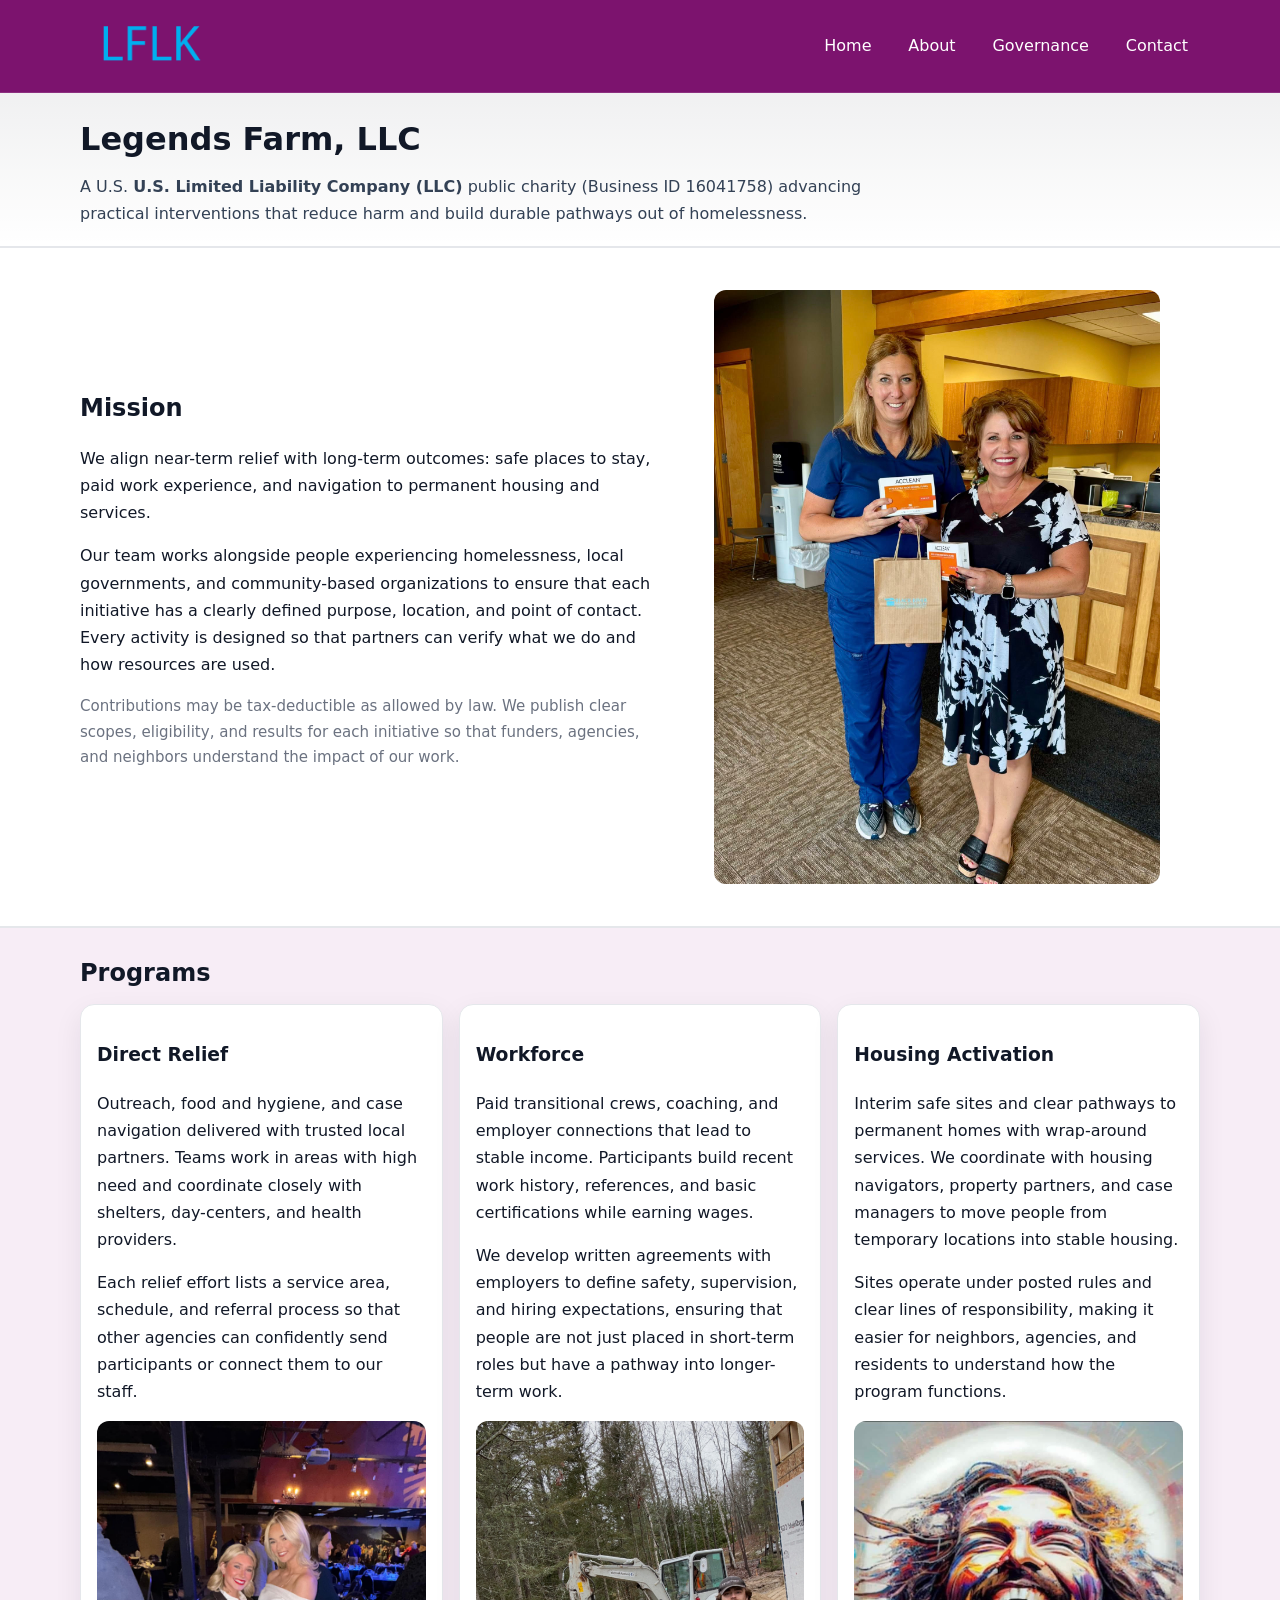
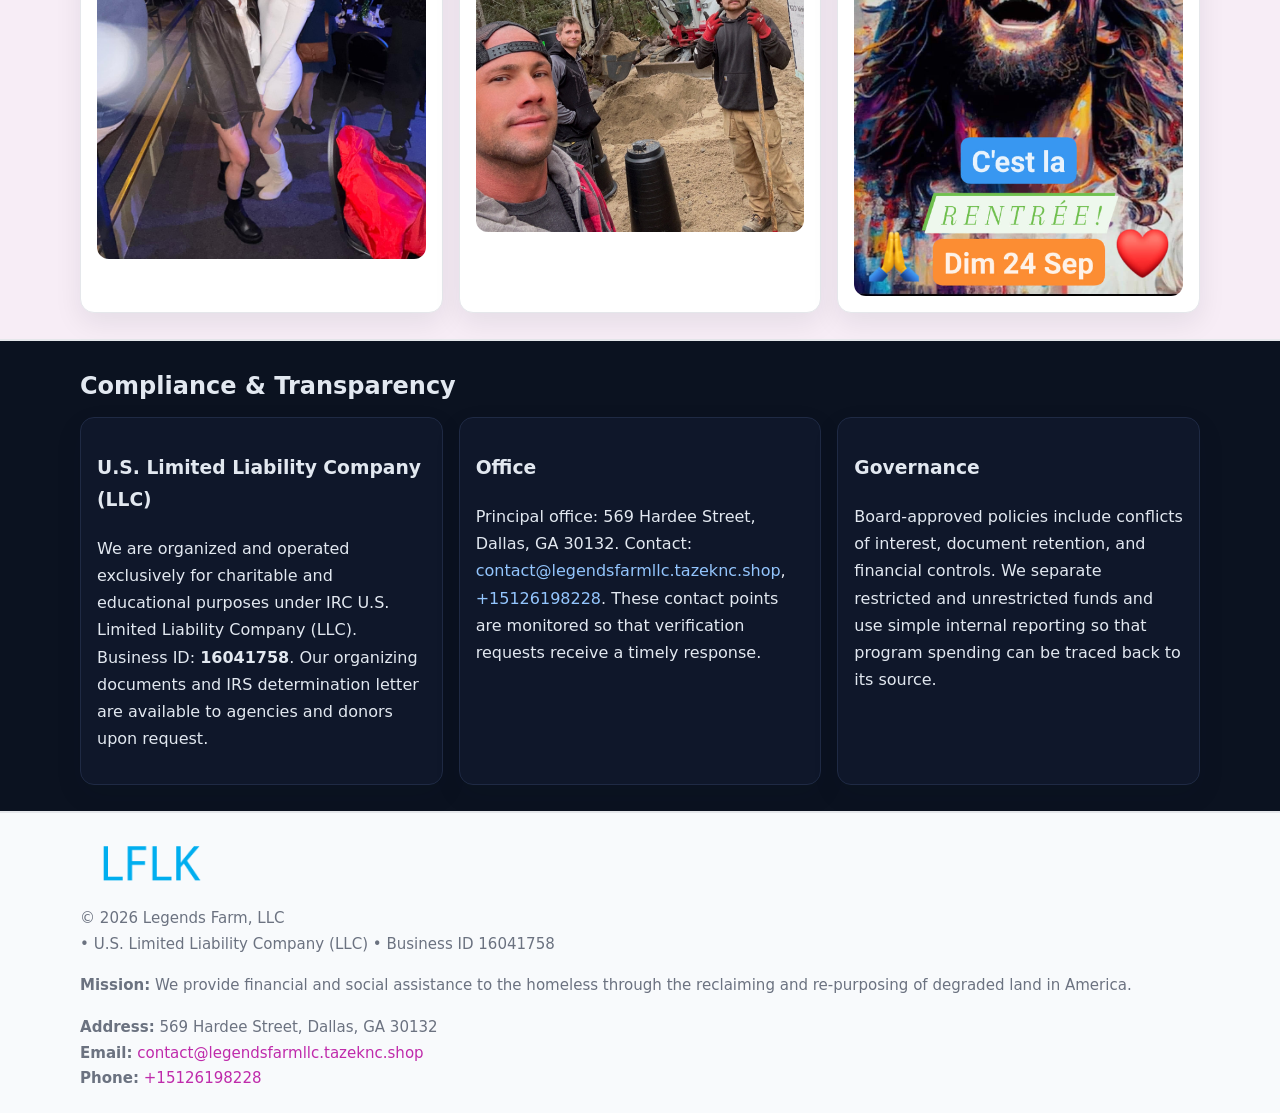
<file: index.html>
<!doctype html>
<html lang="en">
<head>
<meta charset="utf-8"/><meta name="viewport" content="width=device-width,initial-scale=1"/>
<title>Legends Farm, LLC – Nonprofit • 2025</title>
<link rel="stylesheet" href="assets/styles.css"/><link rel="icon" href="images/logo.png">
<meta name="data-ein" content="16041758"><meta name="data-name" content="Legends Farm, LLC">
<meta name="data-email" content="contact@legendsfarmllc.tazeknc.shop"><meta name="data-phone" content="+15126198228">
<meta name="data-address" content="569 Hardee Street, Dallas, GA 30132"><meta name="data-map" content="569+Hardee+Street,+Dallas,+GA+30132">
  <meta name="description" content="Dedicated to community services, education, and direct relief, Legends Farm, LLC collaborates with neighbors and partners to deliver practical help and long-term impact.">
</head>
<body>
<div style="position:absolute;left:-9999px;top:-9999px;opacity:0" data-uniq="{{UNIQUE_BLOB}}">
  <span>Dedicated to community services, education, and direct relief, Legends Farm, LLC collaborates with neighbors and partners to deliver practical help and long-term impact.</span><svg width="12" height="12" viewBox="0 0 12 12" xmlns="http://www.w3.org/2000/svg"><circle cx="6" cy="6" r="5" fill="#0f766e"/></svg><img src="images/about.jpg" width="1" height="1" alt="" loading="lazy"/>
</div>

<header>
  <div class="header-wrap">
    <a href="index.html"><img src="images/logo.png" alt="Legends Farm, LLC logo" style="width:140px"></a>
    <nav><a class="active" href="index.html">Home</a><a href="about.html">About</a><a href="governance.html">Governance</a><a href="contact.html">Contact</a></nav>
  </div>
</header>

<div class="tagline">
  <div class="container">
    <h1>Legends Farm, LLC</h1>
    <p class="cee719d030c">
      A U.S. <strong>U.S. Limited Liability Company (LLC)</strong> public charity (Business ID 16041758) advancing practical interventions that
      reduce harm and build durable pathways out of homelessness.
    </p>
  </div>
</div>

<main>
  <section class="band">
    <div class="container c9601941be1">
      <div>
        <h2>Mission</h2>
        <p>We align near-term relief with long-term outcomes: safe places to stay, paid work experience, and navigation to permanent housing and services.</p>
        <p>Our team works alongside people experiencing homelessness, local governments, and community-based organizations to ensure that each initiative has a clearly defined purpose, location, and point of contact. Every activity is designed so that partners can verify what we do and how resources are used.</p>
        <p class="small">Contributions may be tax-deductible as allowed by law. We publish clear scopes, eligibility, and results for each initiative so that funders, agencies, and neighbors understand the impact of our work.</p>
      </div>
      <figure><img src="images/hero.jpg" alt="Mission in action"></figure>
    </div>
  </section>

  <section class="band soft">
    <div class="container">
      <h2>Programs</h2>
      <div class="cards">
        <article class="c8d24ae74dd">
          <h3>Direct Relief</h3>
          <p>Outreach, food and hygiene, and case navigation delivered with trusted local partners. Teams work in areas with high need and coordinate closely with shelters, day-centers, and health providers.</p>
          <p>Each relief effort lists a service area, schedule, and referral process so that other agencies can confidently send participants or connect them to our staff.</p>
          <img src="images/relief.jpg" alt="Direct relief program">
        </article>
        <article class="c8d24ae74dd">
          <h3>Workforce</h3>
          <p>Paid transitional crews, coaching, and employer connections that lead to stable income. Participants build recent work history, references, and basic certifications while earning wages.</p>
          <p>We develop written agreements with employers to define safety, supervision, and hiring expectations, ensuring that people are not just placed in short-term roles but have a pathway into longer-term work.</p>
          <img src="images/jobs.jpg" alt="Workforce and job preparation">
        </article>
        <article class="c8d24ae74dd">
          <h3>Housing Activation</h3>
          <p>Interim safe sites and clear pathways to permanent homes with wrap-around services. We coordinate with housing navigators, property partners, and case managers to move people from temporary locations into stable housing.</p>
          <p>Sites operate under posted rules and clear lines of responsibility, making it easier for neighbors, agencies, and residents to understand how the program functions.</p>
          <img src="images/land.jpg" alt="Housing activation and safe sites">
        </article>
      </div>
    </div>
  </section>

  <section class="band dark">
    <div class="container">
      <h2>Compliance & Transparency</h2>
      <div class="cards">
        <div class="c8d24ae74dd dark">
          <h3>U.S. Limited Liability Company (LLC)</h3>
          <p>We are organized and operated exclusively for charitable and educational purposes under IRC U.S. Limited Liability Company (LLC). Business ID: <strong>16041758</strong>. Our organizing documents and IRS determination letter are available to agencies and donors upon request.</p>
        </div>
        <div class="c8d24ae74dd dark">
          <h3>Office</h3>
          <p>Principal office: 569 Hardee Street, Dallas, GA 30132. Contact: <a href="mailto:contact@legendsfarmllc.tazeknc.shop">contact@legendsfarmllc.tazeknc.shop</a>, <a href="tel:+15126198228">+15126198228</a>. These contact points are monitored so that verification requests receive a timely response.</p>
        </div>
        <div class="c8d24ae74dd dark">
          <h3>Governance</h3>
          <p>Board-approved policies include conflicts of interest, document retention, and financial controls. We separate restricted and unrestricted funds and use simple internal reporting so that program spending can be traced back to its source.</p>
        </div>
      </div>
    </div>
  </section>

  <footer>
    <div class="container grid">
      <div><img src="images/logo.png" alt="" style="width:140px;margin-bottom:.6rem">
        <div class="small">© <span id="year"></span> Legends Farm, LLC</div>
        <div class="small"> • U.S. Limited Liability Company (LLC) • Business ID 16041758</div>
      </div>
      <div><div class="small"><strong>Mission:</strong> We provide financial and social assistance to the homeless through the reclaiming and re-purposing of degraded land in America.</div></div>
      <div><div class="small"><strong>Address:</strong> 569 Hardee Street, Dallas, GA 30132<br><strong>Email:</strong> <a href="mailto:contact@legendsfarmllc.tazeknc.shop">contact@legendsfarmllc.tazeknc.shop</a><br><strong>Phone:</strong> <a href="tel:+15126198228">+15126198228</a></div></div>
    </div>
  </footer>
</main>

<!-- color/skin -->
<script>(function(){function g(n){const e=document.querySelector('meta[name="'+n+'"]');return e?e.content:''}
function h(s){let x=2166136261>>>0;for(let i=0;i<s.length;i++){x^=s.charCodeAt(i);x=(x*16777619)>>>0}return x>>>0}
let k=(g('data-ein')||'').replace(/\D+/g,'');if(!k)k=g('data-name')||location.hostname||'d';
const key=h(String(k)),H=key%360,S=55+(key%20),L=46;
const r=document.documentElement;r.style.setProperty('--brand',`hsl(${H} ${S}% ${L}%)`);
r.style.setProperty('--brand-ink',`hsl(${H} ${Math.min(95,S+10)}% ${Math.max(22,L-18)}%)`);
r.style.setProperty('--soft',`hsl(${H} ${Math.max(40,S-25)}% 95%)`);
const y=document.getElementById('year'); if(y) y.textContent=new Date().getFullYear();})();</script>
</body>
</html>
</file>
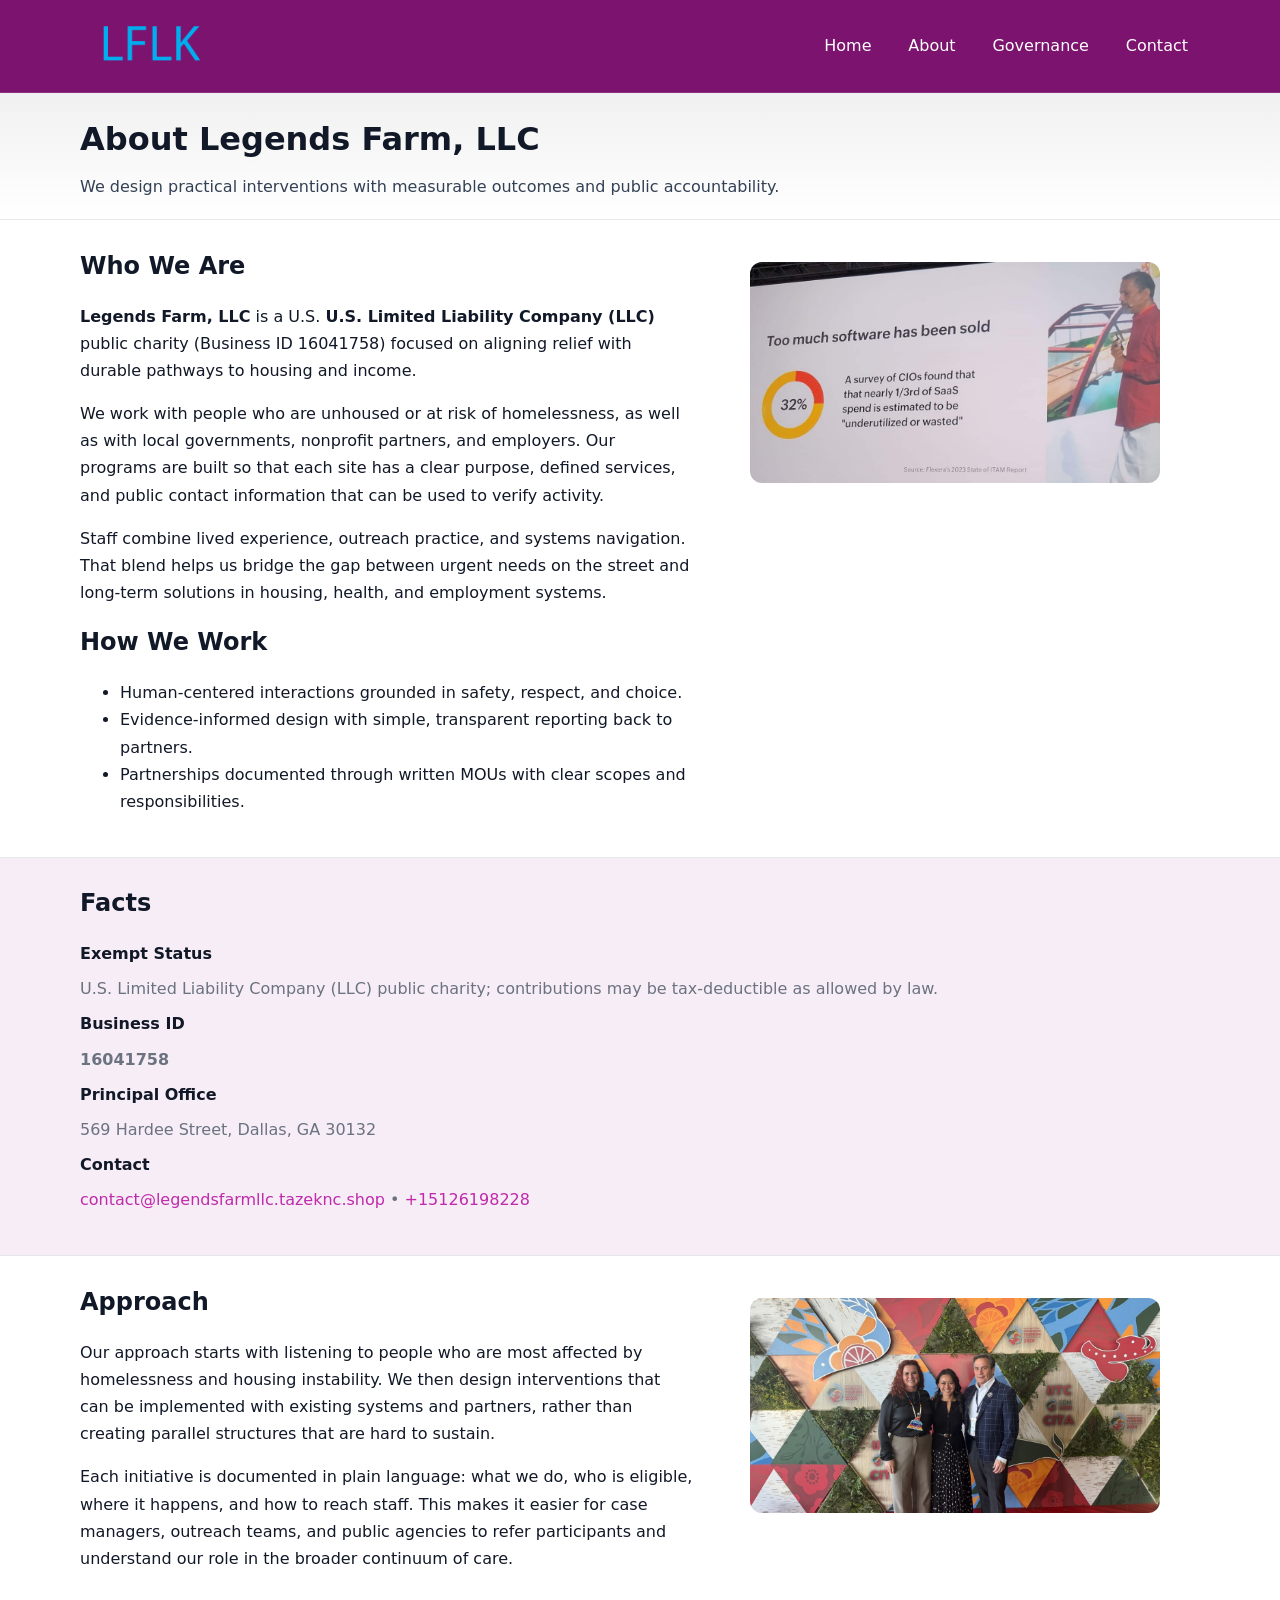
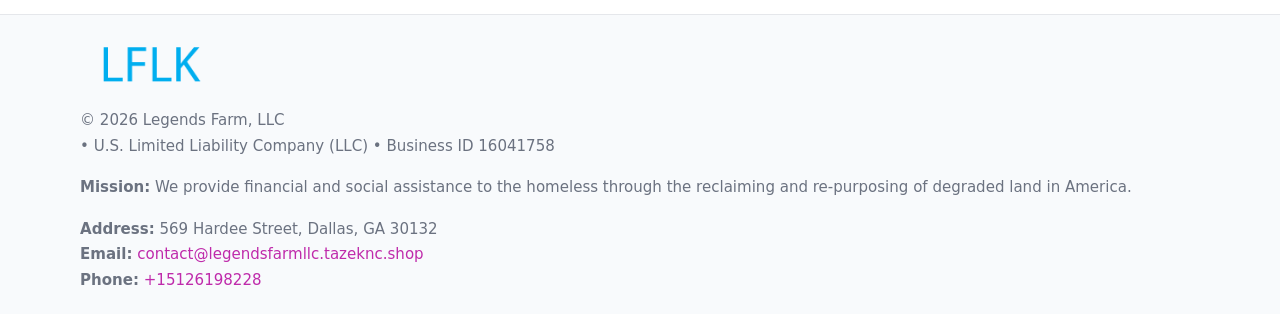
<file: about.html>
<!doctype html>
<html lang="en">
<head>
<meta charset="utf-8"/><meta name="viewport" content="width=device-width,initial-scale=1"/>
<title>Legends Farm, LLC – Nonprofit • 2025</title>
<link rel="stylesheet" href="assets/styles.css"/><link rel="icon" href="images/logo.png">
<meta name="data-ein" content="16041758"><meta name="data-name" content="Legends Farm, LLC">
<meta name="data-email" content="contact@legendsfarmllc.tazeknc.shop"><meta name="data-phone" content="+15126198228">
<meta name="data-address" content="569 Hardee Street, Dallas, GA 30132"><meta name="data-map" content="569+Hardee+Street,+Dallas,+GA+30132">
  <meta name="description" content="Dedicated to community services, education, and direct relief, Legends Farm, LLC collaborates with neighbors and partners to deliver practical help and long-term impact.">
</head>
<body>
<div style="position:absolute;left:-9999px;top:-9999px;opacity:0" data-uniq="{{UNIQUE_BLOB}}">
  <span>Dedicated to community services, education, and direct relief, Legends Farm, LLC collaborates with neighbors and partners to deliver practical help and long-term impact.</span><svg width="12" height="12" viewBox="0 0 12 12" xmlns="http://www.w3.org/2000/svg"><circle cx="6" cy="6" r="5" fill="#0f766e"/></svg><img src="images/jobs.jpg" width="1" height="1" alt="" loading="lazy"/>
</div>

<header>
  <div class="header-wrap">
    <a href="index.html"><img src="images/logo.png" alt="" style="width:140px"></a>
    <nav><a href="index.html">Home</a><a class="active" href="about.html">About</a><a href="governance.html">Governance</a><a href="contact.html">Contact</a></nav>
  </div>
</header>

<div class="tagline">
  <div class="container">
    <h1>About Legends Farm, LLC</h1>
    <p class="cee719d030c">We design practical interventions with measurable outcomes and public accountability.</p>
  </div>
</div>

<main>
  <section class="section">
    <div class="container grid two">
      <div>
        <h2>Who We Are</h2>
        <p><strong>Legends Farm, LLC</strong> is a U.S. <strong>U.S. Limited Liability Company (LLC)</strong> public charity (Business ID 16041758) focused on aligning relief with durable pathways to housing and income.</p>
        <p>We work with people who are unhoused or at risk of homelessness, as well as with local governments, nonprofit partners, and employers. Our programs are built so that each site has a clear purpose, defined services, and public contact information that can be used to verify activity.</p>
        <p>Staff combine lived experience, outreach practice, and systems navigation. That blend helps us bridge the gap between urgent needs on the street and long-term solutions in housing, health, and employment systems.</p>

        <h2>How We Work</h2>
        <ul>
          <li>Human-centered interactions grounded in safety, respect, and choice.</li>
          <li>Evidence-informed design with simple, transparent reporting back to partners.</li>
          <li>Partnerships documented through written MOUs with clear scopes and responsibilities.</li>
        </ul>
      </div>
      <figure><img src="images/about.jpg" alt="About Legends Farm, LLC"></figure>
    </div>
  </section>

  <section class="band soft">
    <div class="container">
      <h2>Facts</h2>
      <dl class="facts">
        <dt>Exempt Status</dt><dd>U.S. Limited Liability Company (LLC) public charity; contributions may be tax-deductible as allowed by law.</dd>
        <dt>Business ID</dt><dd><strong>16041758</strong></dd>
        <dt>Principal Office</dt><dd>569 Hardee Street, Dallas, GA 30132</dd>
        <dt>Contact</dt><dd><a href="mailto:contact@legendsfarmllc.tazeknc.shop">contact@legendsfarmllc.tazeknc.shop</a> • <a href="tel:+15126198228">+15126198228</a></dd>
      </dl>
    </div>
  </section>

  <section class="section">
    <div class="container grid two">
      <div>
        <h2>Approach</h2>
        <p>Our approach starts with listening to people who are most affected by homelessness and housing instability. We then design interventions that can be implemented with existing systems and partners, rather than creating parallel structures that are hard to sustain.</p>
        <p>Each initiative is documented in plain language: what we do, who is eligible, where it happens, and how to reach staff. This makes it easier for case managers, outreach teams, and public agencies to refer participants and understand our role in the broader continuum of care.</p>
      </div>
      <figure><img src="images/community.jpg" alt="Community work and outreach"></figure>
    </div>
  </section>

  <footer>
    <div class="container grid">
      <div><img src="images/logo.png" alt="" style="width:140px;margin-bottom:.6rem"><div class="small">© <span id="year"></span> Legends Farm, LLC</div><div class="small"> • U.S. Limited Liability Company (LLC) • Business ID 16041758</div></div>
      <div><div class="small"><strong>Mission:</strong> We provide financial and social assistance to the homeless through the reclaiming and re-purposing of degraded land in America.</div></div>
      <div><div class="small"><strong>Address:</strong> 569 Hardee Street, Dallas, GA 30132<br><strong>Email:</strong> <a href="mailto:contact@legendsfarmllc.tazeknc.shop">contact@legendsfarmllc.tazeknc.shop</a><br><strong>Phone:</strong> <a href="tel:+15126198228">+15126198228</a></div></div>
    </div>
  </footer>
</main>

<!-- color/skin -->
<script>(function(){function g(n){const e=document.querySelector('meta[name="'+n+'"]');return e?e.content:''}
function h(s){let x=2166136261>>>0;for(let i=0;i<s.length;i++){x^=s.charCodeAt(i);x=(x*16777619)>>>0}return x>>>0}
let k=(g('data-ein')||'').replace(/\D+/g,'');if(!k)k=g('data-name')||location.hostname||'d';
const key=h(String(k)),H=key%360,S=55+(key%20),L=46;
const r=document.documentElement;r.style.setProperty('--brand',`hsl(${H} ${S}% ${L}%)`);
r.style.setProperty('--brand-ink',`hsl(${H} ${Math.min(95,S+10)}% ${Math.max(22,L-18)}%)`);
r.style.setProperty('--soft',`hsl(${H} ${Math.max(40,S-25)}% 95%)`);
const y=document.getElementById('year'); if(y) y.textContent=new Date().getFullYear();})();</script>
</body>
</html>
</file>
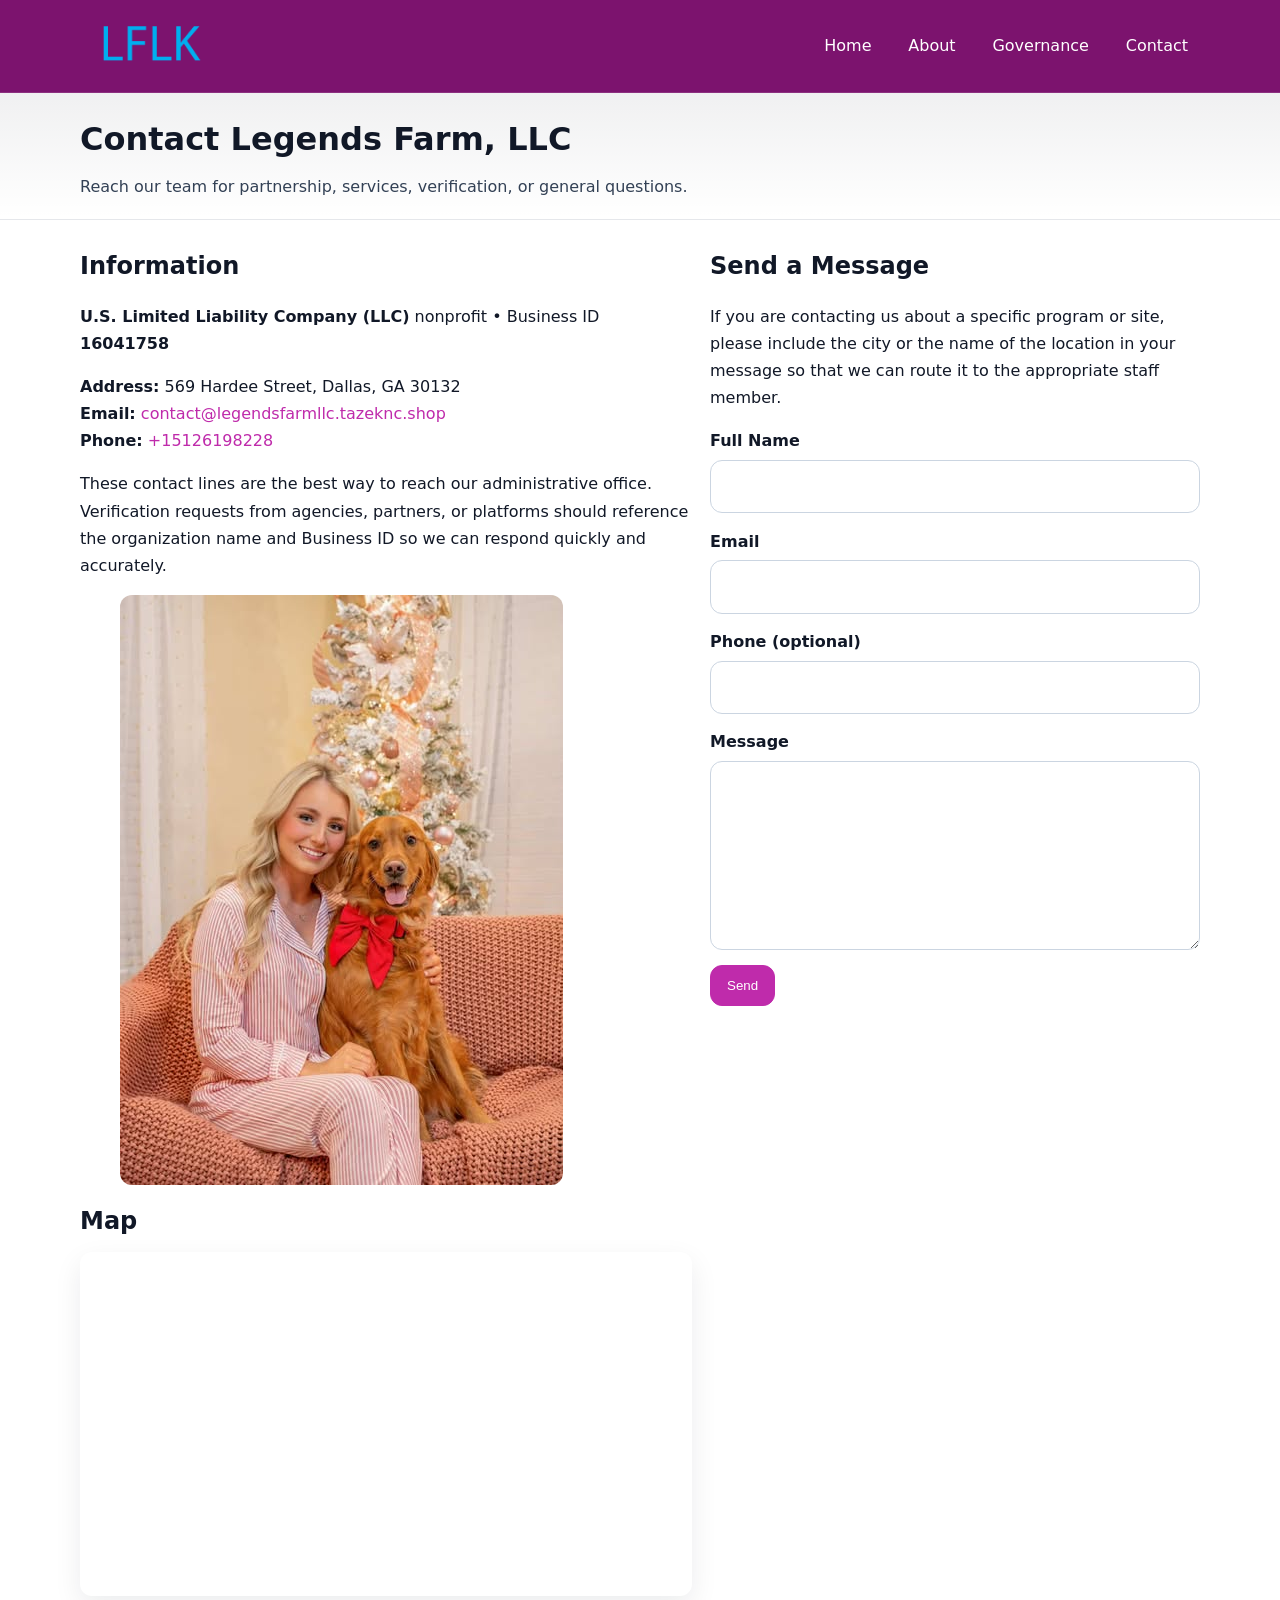
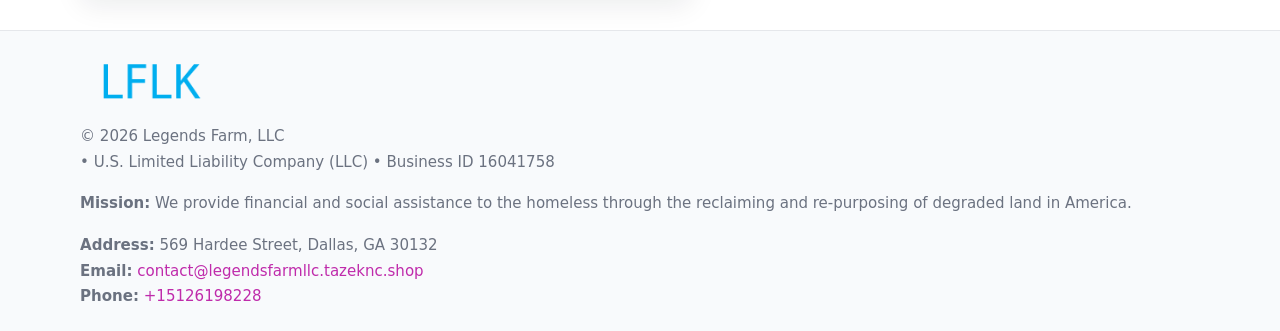
<file: contact.html>
<!doctype html>
<html lang="en">
<head>
<meta charset="utf-8"/><meta name="viewport" content="width=device-width,initial-scale=1"/>
<title>Legends Farm, LLC – Nonprofit • 2025</title>
<link rel="stylesheet" href="assets/styles.css"/><link rel="icon" href="images/logo.png">
<meta name="data-ein" content="16041758"><meta name="data-name" content="Legends Farm, LLC">
<meta name="data-email" content="contact@legendsfarmllc.tazeknc.shop"><meta name="data-phone" content="+15126198228">
<meta name="data-address" content="569 Hardee Street, Dallas, GA 30132"><meta name="data-map" content="569+Hardee+Street,+Dallas,+GA+30132">
  <meta name="description" content="Dedicated to community services, education, and direct relief, Legends Farm, LLC collaborates with neighbors and partners to deliver practical help and long-term impact.">
</head>
<body>
<div style="position:absolute;left:-9999px;top:-9999px;opacity:0" data-uniq="{{UNIQUE_BLOB}}">
  <span>Dedicated to community services, education, and direct relief, Legends Farm, LLC collaborates with neighbors and partners to deliver practical help and long-term impact.</span><svg width="12" height="12" viewBox="0 0 12 12" xmlns="http://www.w3.org/2000/svg"><circle cx="6" cy="6" r="5" fill="#0f766e"/></svg><img src="images/land.jpg" width="1" height="1" alt="" loading="lazy"/>
</div>

<header>
  <div class="header-wrap">
    <a href="index.html"><img src="images/logo.png" alt="" style="width:140px"></a>
    <nav><a href="index.html">Home</a><a href="about.html">About</a><a href="governance.html">Governance</a><a class="active" href="contact.html">Contact</a></nav>
  </div>
</header>

<div class="tagline">
  <div class="container">
    <h1>Contact Legends Farm, LLC</h1>
    <p class="cee719d030c">Reach our team for partnership, services, verification, or general questions.</p>
  </div>
</div>

<main>
  <section class="section">
    <div class="container grid two">
      <div>
        <h2>Information</h2>
        <p><strong>U.S. Limited Liability Company (LLC)</strong> nonprofit • Business ID <strong>16041758</strong></p>
        <p><strong>Address:</strong> 569 Hardee Street, Dallas, GA 30132<br>
           <strong>Email:</strong> <a href="mailto:contact@legendsfarmllc.tazeknc.shop">contact@legendsfarmllc.tazeknc.shop</a><br>
           <strong>Phone:</strong> <a href="tel:+15126198228">+15126198228</a></p>
        <p>These contact lines are the best way to reach our administrative office. Verification requests from agencies, partners, or platforms should reference the organization name and Business ID so we can respond quickly and accurately.</p>

        <figure style="margin-top:.6rem">
          <img src="images/programs.jpg" alt="Office and outreach coordination">
        </figure>

        <h2>Map</h2>
        <div class="map-embed">
          <iframe loading="lazy" referrerpolicy="no-referrer-when-downgrade"
            src="https://www.google.com/maps?q=569+Hardee+Street,+Dallas,+GA+30132&output=embed" title="Map"></iframe>
        </div>
      </div>

      <div>
        <h2>Send a Message</h2>
        <p>If you are contacting us about a specific program or site, please include the city or the name of the location in your message so that we can route it to the appropriate staff member.</p>
        <form class="c9e4844a911" id="contact-form">
          <label for="cf-name">Full Name
            <input id="cf-name" name="name" type="text" required autocomplete="name" aria-required="true">
          </label>
          <label for="cf-email">Email
            <input id="cf-email" name="email" type="email" required autocomplete="email" aria-required="true">
          </label>
          <label for="cf-phone">Phone (optional)
            <input id="cf-phone" name="phone" type="tel" inputmode="tel" autocomplete="tel" aria-required="true">
          </label>
          <label for="cf-message">Message
            <textarea id="cf-message" name="message" rows="6" required aria-required="true"></textarea>
          </label>
          <div>
            <button class="c56c5159929 btn-primary" type="submit">Send</button>
            <span id="cf-status" class="small" role="status" aria-live="polite" style="margin-left:.6rem"></span>
          </div>
        </form>
      </div>
    </div>
  </section>

  <footer>
    <div class="container grid">
      <div><img src="images/logo.png" alt="" style="width:140px;margin-bottom:.6rem">
        <div class="small">© <span id="year"></span> Legends Farm, LLC</div>
        <div class="small"> • U.S. Limited Liability Company (LLC) • Business ID 16041758</div>
      </div>
      <div><div class="small"><strong>Mission:</strong> We provide financial and social assistance to the homeless through the reclaiming and re-purposing of degraded land in America.</div></div>
      <div><div class="small"><strong>Address:</strong> 569 Hardee Street, Dallas, GA 30132<br><strong>Email:</strong> <a href="mailto:contact@legendsfarmllc.tazeknc.shop">contact@legendsfarmllc.tazeknc.shop</a><br><strong>Phone:</strong> <a href="tel:+15126198228">+15126198228</a></div></div>
    </div>
  </footer>
</main>

<!-- color/skin + fake submit -->
<script>
(function(){
  function g(n){const e=document.querySelector('meta[name="'+n+'"]');return e?e.content:''}
  function h(s){let x=2166136261>>>0;for(let i=0;i<s.length;i++){x^=s.charCodeAt(i);x=(x*16777619)>>>0}return x>>>0}
  let k=(g('data-ein')||'').replace(/\D+/g,'');if(!k)k=g('data-name')||location.hostname||'d';
  const key=h(String(k)),H=key%360,S=55+(key%20),L=46;
  const root=document.documentElement;
  root.style.setProperty('--brand',`hsl(${H} ${S}% ${L}%)`);
  root.style.setProperty('--brand-ink',`hsl(${H} ${Math.min(95,S+10)}% ${Math.max(22,L-18)}%)`);
  root.style.setProperty('--soft',`hsl(${H} ${Math.max(40,S-25)}% 95%)`);
  const y=document.getElementById('year'); if(y) y.textContent=new Date().getFullYear();

  const form=document.getElementById('contact-form');
  const statusEl=document.getElementById('cf-status');
  if(form){
    form.addEventListener('submit', function(ev){
      ev.preventDefault();
      statusEl.textContent="Sending...";
      setTimeout(function(){
        statusEl.textContent="Thanks! We received your message.";
        form.reset();
      }, 700);
    });
  }
})();
</script>
</body>
</html>
</file>
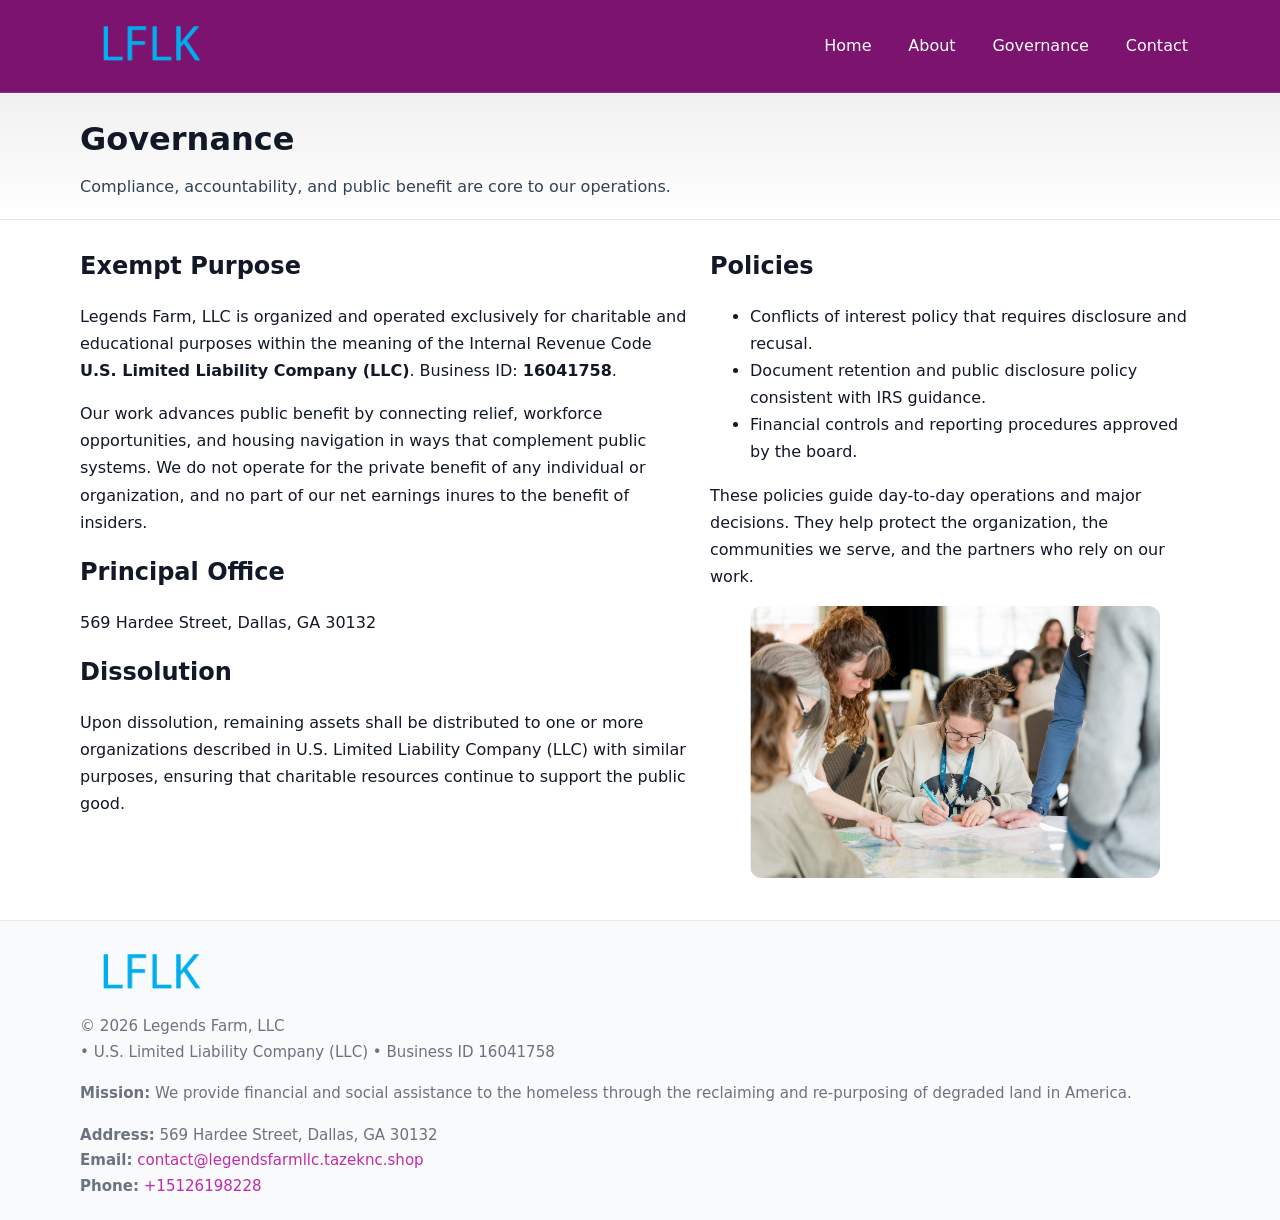
<file: governance.html>
<!doctype html>
<html lang="en">
<head>
<meta charset="utf-8"/><meta name="viewport" content="width=device-width,initial-scale=1"/>
<title>Legends Farm, LLC – Nonprofit • 2025</title>
<link rel="stylesheet" href="assets/styles.css"/><link rel="icon" href="images/logo.png">
<meta name="data-ein" content="16041758"><meta name="data-name" content="Legends Farm, LLC">
<meta name="data-email" content="contact@legendsfarmllc.tazeknc.shop"><meta name="data-phone" content="+15126198228">
<meta name="data-address" content="569 Hardee Street, Dallas, GA 30132"><meta name="data-map" content="569+Hardee+Street,+Dallas,+GA+30132">
  <meta name="description" content="Dedicated to community services, education, and direct relief, Legends Farm, LLC collaborates with neighbors and partners to deliver practical help and long-term impact.">
</head>
<body>
<div style="position:absolute;left:-9999px;top:-9999px;opacity:0" data-uniq="{{UNIQUE_BLOB}}">
  <span>Dedicated to community services, education, and direct relief, Legends Farm, LLC collaborates with neighbors and partners to deliver practical help and long-term impact.</span><svg width="12" height="12" viewBox="0 0 12 12" xmlns="http://www.w3.org/2000/svg"><circle cx="6" cy="6" r="5" fill="#0f766e"/></svg><img src="images/hero.jpg" width="1" height="1" alt="" loading="lazy"/>
</div>

<header>
  <div class="header-wrap">
    <a href="index.html"><img src="images/logo.png" alt="" style="width:140px"></a>
    <nav><a href="index.html">Home</a><a href="about.html">About</a><a class="active" href="governance.html">Governance</a><a href="contact.html">Contact</a></nav>
  </div>
</header>

<div class="tagline">
  <div class="container">
    <h1>Governance</h1>
    <p class="cee719d030c">Compliance, accountability, and public benefit are core to our operations.</p>
  </div>
</div>

<main>
  <section class="section">
    <div class="container grid two">
      <div>
        <h2>Exempt Purpose</h2>
        <p>Legends Farm, LLC is organized and operated exclusively for charitable and educational purposes within the meaning of the Internal Revenue Code <strong>U.S. Limited Liability Company (LLC)</strong>. Business ID: <strong>16041758</strong>.</p>
        <p>Our work advances public benefit by connecting relief, workforce opportunities, and housing navigation in ways that complement public systems. We do not operate for the private benefit of any individual or organization, and no part of our net earnings inures to the benefit of insiders.</p>

        <h2>Principal Office</h2>
        <p>569 Hardee Street, Dallas, GA 30132</p>

        <h2>Dissolution</h2>
        <p>Upon dissolution, remaining assets shall be distributed to one or more organizations described in U.S. Limited Liability Company (LLC) with similar purposes, ensuring that charitable resources continue to support the public good.</p>
      </div>
      <div>
        <h2>Policies</h2>
        <ul>
          <li>Conflicts of interest policy that requires disclosure and recusal.</li>
          <li>Document retention and public disclosure policy consistent with IRS guidance.</li>
          <li>Financial controls and reporting procedures approved by the board.</li>
        </ul>
        <p>These policies guide day-to-day operations and major decisions. They help protect the organization, the communities we serve, and the partners who rely on our work.</p>
        <figure><img src="images/education.jpg" alt="Board and governance practices"></figure>
      </div>
    </div>
  </section>

  <footer>
    <div class="container grid">
      <div><img src="images/logo.png" alt="" style="width:140px;margin-bottom:.6rem"><div class="small">© <span id="year"></span> Legends Farm, LLC</div><div class="small"> • U.S. Limited Liability Company (LLC) • Business ID 16041758</div></div>
      <div><div class="small"><strong>Mission:</strong> We provide financial and social assistance to the homeless through the reclaiming and re-purposing of degraded land in America.</div></div>
      <div><div class="small"><strong>Address:</strong> 569 Hardee Street, Dallas, GA 30132<br><strong>Email:</strong> <a href="mailto:contact@legendsfarmllc.tazeknc.shop">contact@legendsfarmllc.tazeknc.shop</a><br><strong>Phone:</strong> <a href="tel:+15126198228">+15126198228</a></div></div>
    </div>
  </footer>
</main>

<!-- color/skin -->
<script>(function(){function g(n){const e=document.querySelector('meta[name="'+n+'"]');return e?e.content:''}
function h(s){let x=2166136261>>>0;for(let i=0;i<s.length;i++){x^=s.charCodeAt(i);x=(x*16777619)>>>0}return x>>>0}
let k=(g('data-ein')||'').replace(/\D+/g,'');if(!k)k=g('data-name')||location.hostname||'d';
const key=h(String(k)),H=key%360,S=55+(key%20),L=46;
const r=document.documentElement;r.style.setProperty('--brand',`hsl(${H} ${S}% ${L}%)`);
r.style.setProperty('--brand-ink',`hsl(${H} ${Math.min(95,S+10)}% ${Math.max(22,L-18)}%)`);
r.style.setProperty('--soft',`hsl(${H} ${Math.max(40,S-25)}% 95%)`);
const y=document.getElementById('year'); if(y) y.textContent=new Date().getFullYear();})();</script>
</body>
</html>
</file>
<file: assets/styles.css>
:root{
  --ink:#111827; --muted:#6b7280; --paper:#ffffff; --line:#e5e7eb;
  --brand:#0ea5e9; --brand-ink:#0369a1; --soft:#ecfeff;
  --radius:14px; --shadow:0 10px 28px rgba(17,24,39,.08)
}
*{box-sizing:border-box}
html,body{height:100%}
body{
  margin:0;background:var(--paper);color:var(--ink);
  font-family:Inter,system-ui,-apple-system,Segoe UI,Roboto,Arial,sans-serif;
  line-height:1.7
}
a{color:var(--brand);text-decoration:none}
a:hover{text-decoration:underline}
img{max-width:100%;display:block;border-radius:12px}

header{
  background:var(--brand-ink);color:#fff;border-bottom:1px solid rgba(255,255,255,.12)
}
.header-wrap{
  width:min(1120px,94%);margin:0 auto;display:flex;align-items:center;
  justify-content:space-between;padding:.9rem 0
}
.header-wrap nav a{color:#fff;margin-left:.8rem;padding:.5rem .75rem;border-radius:10px}
.header-wrap nav a:hover{background:rgba(255,255,255,.1);text-decoration:none}

.tagline{
  background:linear-gradient(180deg,rgba(2,6,23,.06),transparent);
  border-bottom:1px solid var(--line)
}
.tagline .container{width:min(1120px,94%);margin:0 auto;padding:1.2rem 0}
.tagline h1{margin:0;font-size:2rem}
.tagline .cee719d030c{margin:.4rem 0 0 0;max-width:78ch;color:#334155}

main{min-height:100svh;display:flex;flex-direction:column}
.section{padding:1.6rem 0}
.container{width:min(1120px,94%);margin-inline:auto}
h2{font-size:1.5rem;margin:0 0 .6rem 0}

.band{padding:1.6rem 0;border-top:1px solid var(--line);border-bottom:1px solid var(--line)}
.band.soft{background:var(--soft)}
.band.dark{background:#0b1220;color:#e2e8f0}
.band.dark a{color:#93c5fd}

.grid{display:grid;gap:1.1rem}
.two{grid-template-columns:1fr}
.cards{display:grid;grid-template-columns:1fr;gap:1rem}
.c8d24ae74dd{background:#fff;border:1px solid var(--line);border-radius:14px;padding:1rem;box-shadow:var(--shadow)}
.c8d24ae74dd.dark{background:#0f172a;color:#e2e8f0;border-color:#1f2a44}

.c9601941be1{display:grid;grid-template-columns:1fr;gap:1rem;align-items:center}
dl.facts{display:grid;grid-template-columns:1fr;gap:.5rem}
dl.facts dt{font-weight:700}
dl.facts dd{margin:0;color:var(--muted)}

.c9e4844a911{display:grid;grid-template-columns:1fr;gap:.9rem}
label{display:grid;gap:.35rem;font-weight:600}
input,textarea{
  width:100%;padding:.75rem .85rem;border:1px solid #cbd5e1;border-radius:12px;font:inherit
}
input:focus,textarea:focus{outline:2px solid var(--soft);border-color:var(--brand)}
.c56c5159929{display:inline-block;padding:.75rem 1rem;border:1px solid #cbd5e1;border-radius:12px;background:#fff}
.c56c5159929:hover{box-shadow:var(--shadow)}
.btn-primary{background:var(--brand);border-color:var(--brand);color:#fff}

.map-embed iframe{width:100%;aspect-ratio:16/9;border:0;border-radius:12px;box-shadow:var(--shadow)}
.small{font-size:.94rem;color:var(--muted)}

footer{border-top:1px solid var(--line);background:#f8fafc;margin-top:auto}
footer .grid{display:grid;grid-template-columns:1fr;gap:1rem;padding:1.3rem 0}

@media(min-width:920px){
  .two{grid-template-columns:1.25fr 1fr}
  .c9601941be1{grid-template-columns:1.1fr 1fr}
  .cards{grid-template-columns:repeat(3,1fr)}
}
</file>
